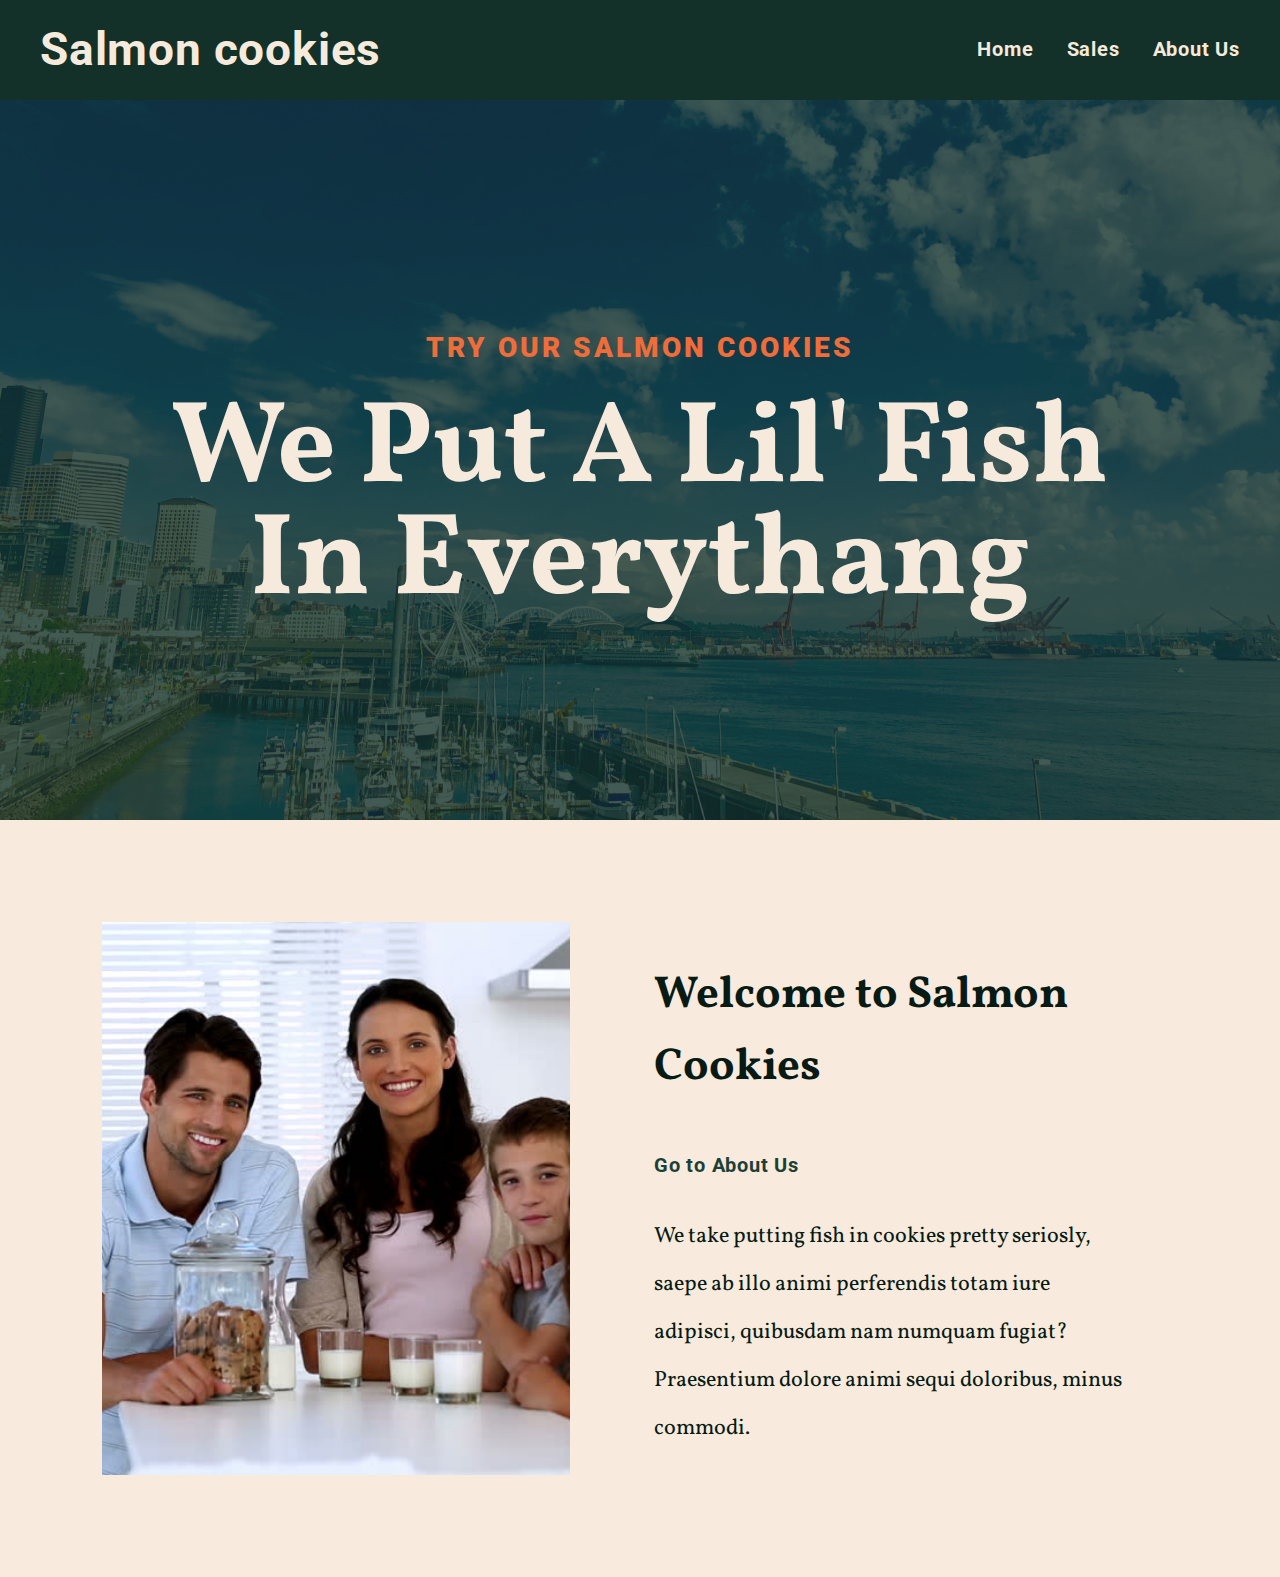
<file: index.html>
<!DOCTYPE html>
<html lang="en">
<head>
  <meta charset="UTF-8">
  <meta name="viewport" content="width=device-width, initial-scale=1.0">
  <title>Salmon Cookies</title>
  <link rel="stylesheet" href="./styles.css">
  <link href="https://fonts.googleapis.com/css2?family=Roboto:wght@100;700&family=Vollkorn:wght@500;900&display=swap" rel="stylesheet">
</head>
<body>
  <div class="container">
    <header>
      <nav>
  
        <div class="nav-wrapper">
          <div class="logo-wrapper">
            <a href="">
              <div class="link">

                <h3 class="h3">Salmon cookies</h3>

              </div>
            </a>
          </div>
  
          <div class="menu-wrapper">
            <a href="./index.html">Home</a>
           
            <a href="./sales.html">Sales</a>

            <a href="./aboutUs.html">About Us</a>

          </div>
        </div> <!--end of nav wrapper-->
  
        <div class="hero-wrapper">
          <div class="hero-content-wrapper">
            <h6>try our salmon cookies</h6>
            <h1>We Put A Lil' Fish In Everythang</h1>

          </div>
        </div>
  
  
      </nav>
  
  
  
    </header>
    <!--Need help with selctors not working the way they should-->
    <section id="location" style="background-color: #f8eadc; margin-top: -20px;">
      <div class="about-section">
        
        <div class='first-image'>

        </div >
        <div id='welcome'>
          <!--Sorry, I could not figure out why I was un able to select anything in the div-->
          <h2 style="font-size: clamp(2.8rem, 3vw, 3.25rem); line-height: 4.5rem;">Welcome to Salmon Cookies</h2>
          <a href="./aboutUs.html" style="color: #1c3f36; ">Go to About Us</a>
          <p>We take putting fish in cookies pretty seriosly, saepe ab illo animi perferendis totam iure adipisci, quibusdam nam numquam fugiat? Praesentium dolore animi sequi doloribus, minus commodi.</p>

        </div>

        

      </div>
  
    </section>

  </div><!--end on container-->
  

  
</body>

</html>
</file>
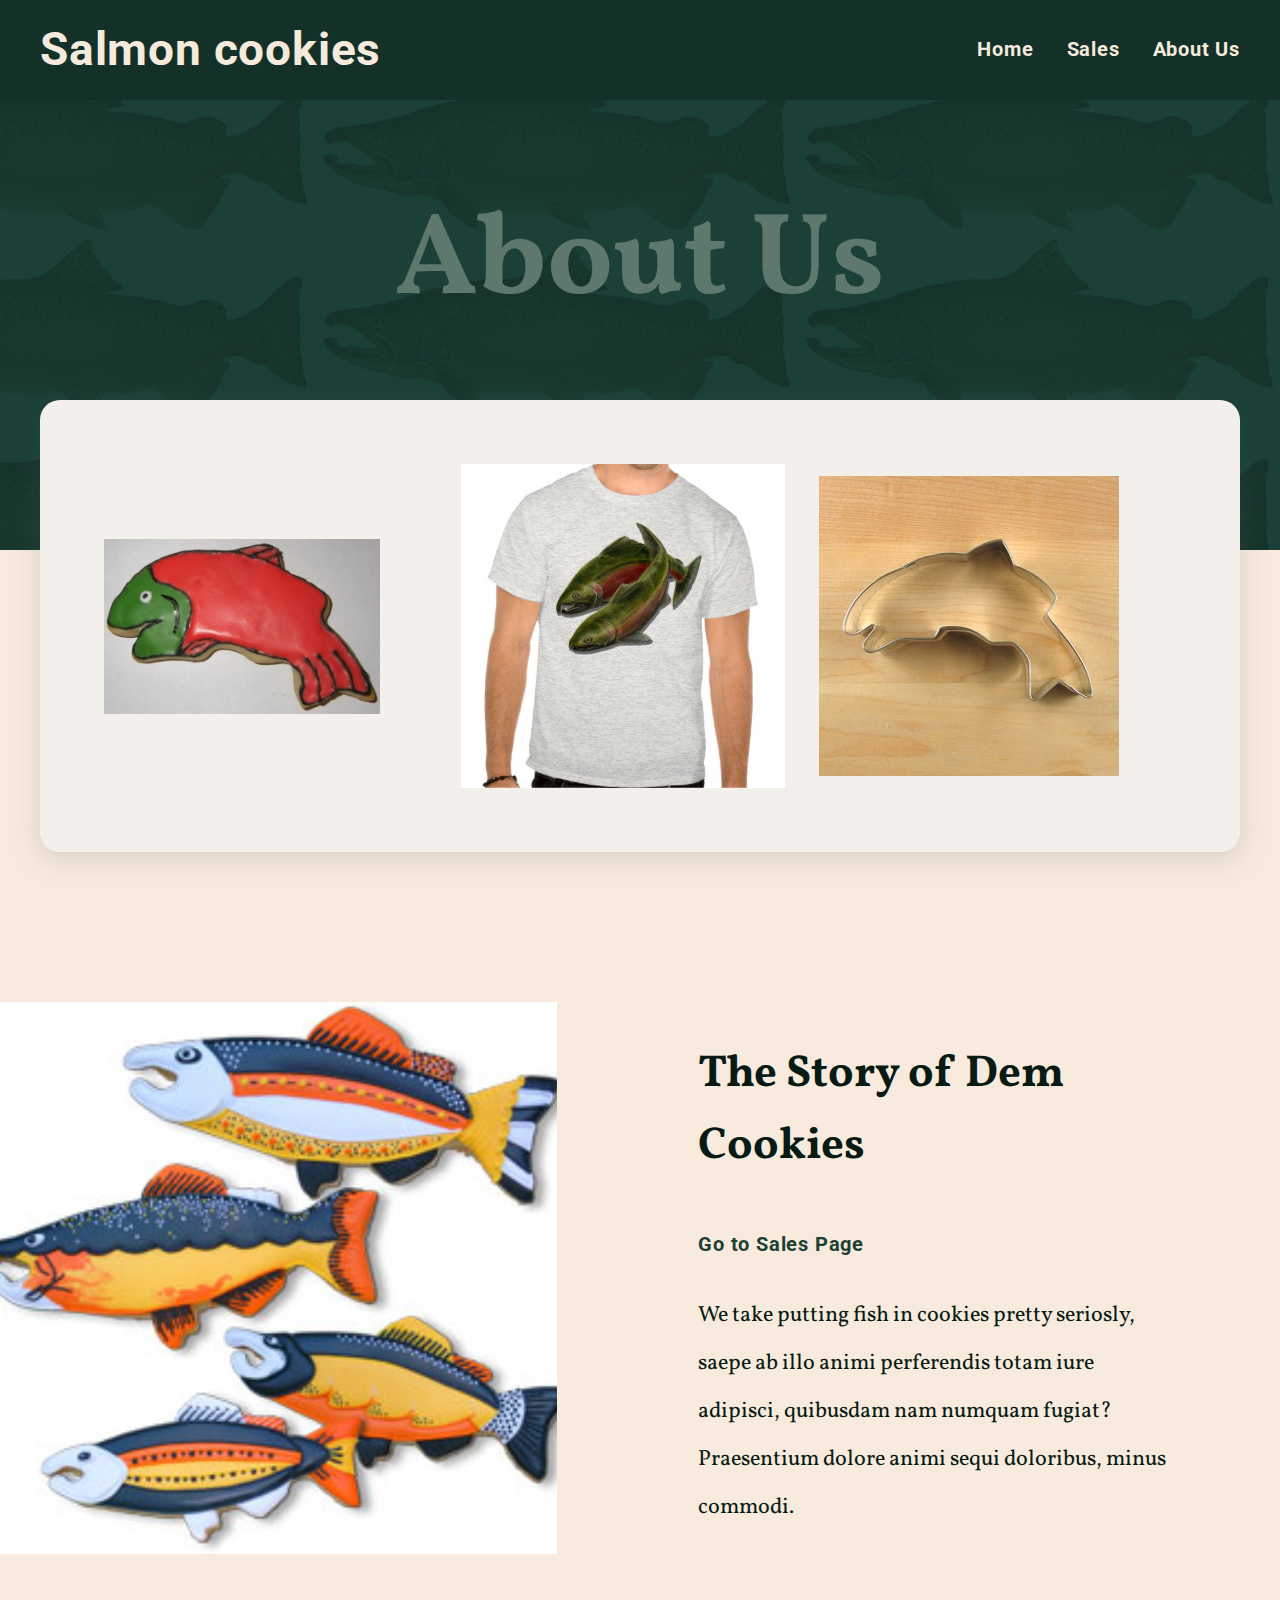
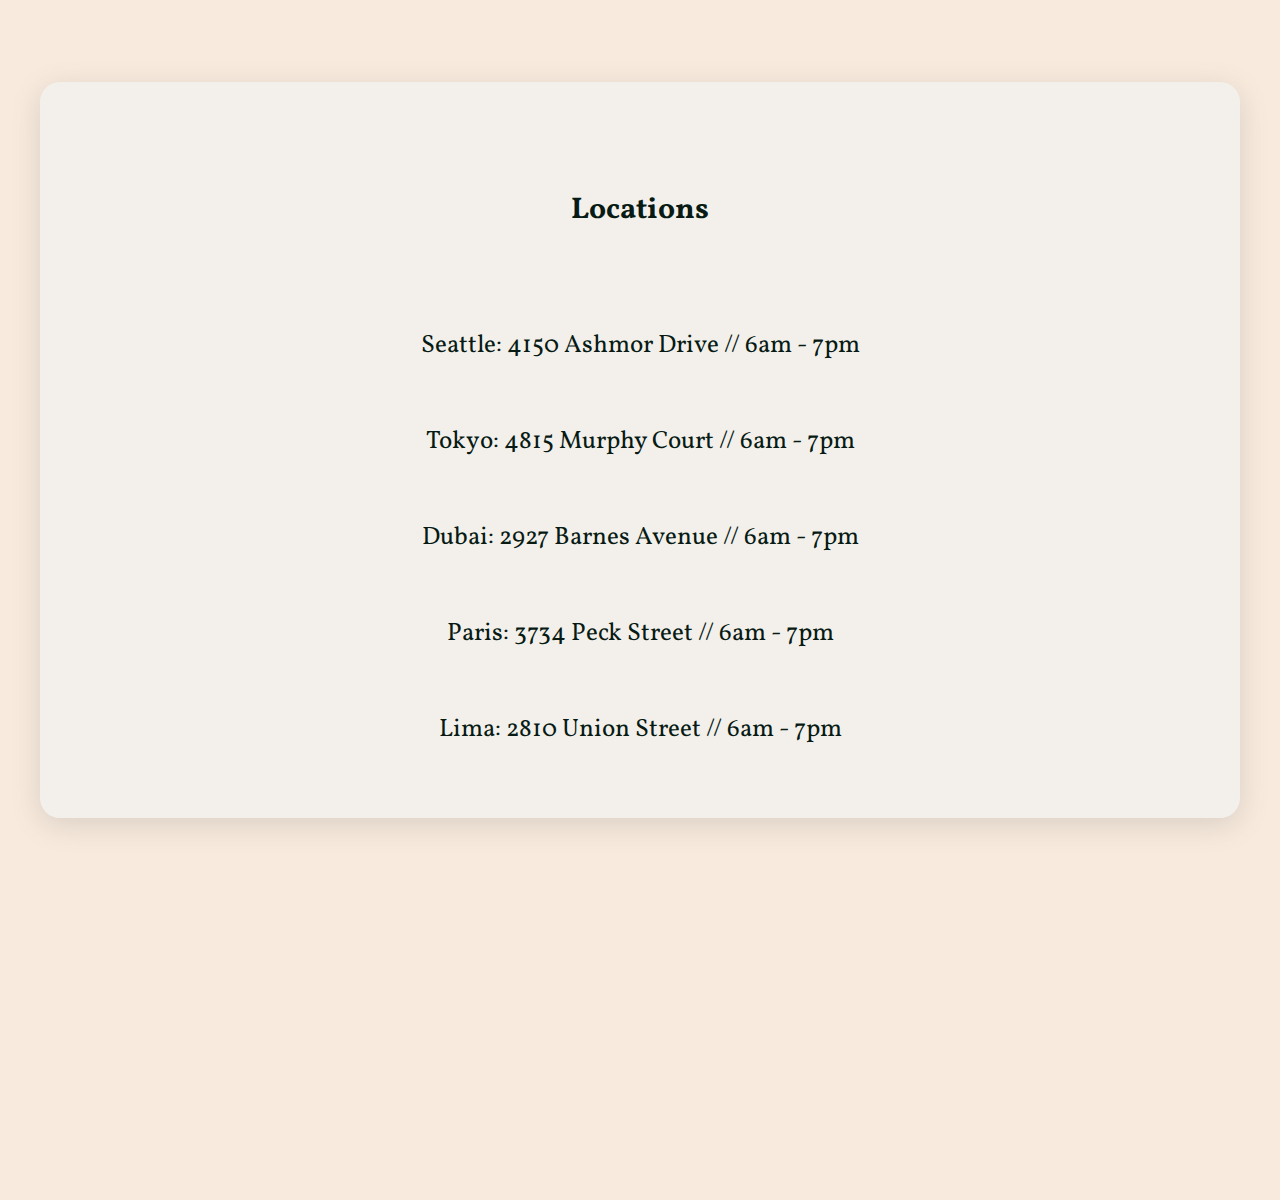
<file: aboutUs.html>
<!DOCTYPE html>
<html lang="en">
<head>
  <meta charset="UTF-8">
  <meta name="viewport" content="width=device-width, initial-scale=1.0">
  <title>Salmon Cookies</title>
  <link rel="stylesheet" href="./styles.css">
  <link href="https://fonts.googleapis.com/css2?family=Roboto:wght@100;700&family=Vollkorn:wght@500;900&display=swap" rel="stylesheet">
</head>
<body>
  <div class="container">
    <header>
      <nav>
  
        <div class="nav-wrapper">
          <div class="logo-wrapper">
            <a href="">
              <div class="link">
                <h3 class="h3">Salmon cookies</h3>

              </div>
            </a>
          </div>
  
          <div class="menu-wrapper">
            <a href="./index.html">Home</a>
           
            <a href="./sales.html">Sales</a>

            <a href="/aboutUs.html">About Us</a>

          </div>
        </div> <!--end of nav wrapper-->
  
        
          
  
      </nav>


       </header> <!--end of header-->

       <main>
         <div class="about-us-section">
           <h3 style=>About Us</h3>
           
        </div>
        <section class="images-grid">
          <div class="image-grid-wrapper">
            <img src="./images/frosted-cookie.jpg" alt="Salmon cookie">
            <img src="./images/shirt.jpg" alt="get the merch">
            <img src="./images/cutter.jpeg" alt="Salmon cookie">
          </div>

          <div class="about-section">
        
            <div class='second-image'>
    
            </div >
            <div id='welcome'>
              <!--Sorry, I could not figure out why I was un able to select anything in the div-->
              <h2 style="font-size: clamp(2.8rem, 3vw, 3.25rem); line-height: 4.5rem;">The Story of Dem Cookies</h2>
              <a href="./sales.html" style="color: #1c3f36; ">Go to Sales Page</a>
              <p>We take putting fish in cookies pretty seriosly, saepe ab illo animi perferendis totam iure adipisci, quibusdam nam numquam fugiat? Praesentium dolore animi sequi doloribus, minus commodi.</p>
    
            </div>
    
            
    
          </div>
          <div class="store-loc">
            <h4>Locations</h4>
            <ul>
              <li>Seattle: 4150 Ashmor Drive // 6am - 7pm</li>
              <li>Tokyo: 4815  Murphy Court // 6am - 7pm</li>
              <li>Dubai: 2927  Barnes Avenue // 6am - 7pm</li>
              <li>Paris: 3734  Peck Street // 6am - 7pm</li>
              <li>Lima: 2810  Union Street // 6am - 7pm</li>
            </ul>
          </div>
        </section>
        
    
        </section>
        



    </main>
  </div><!--end on container-->
  

  
</body>

</html>
</file>
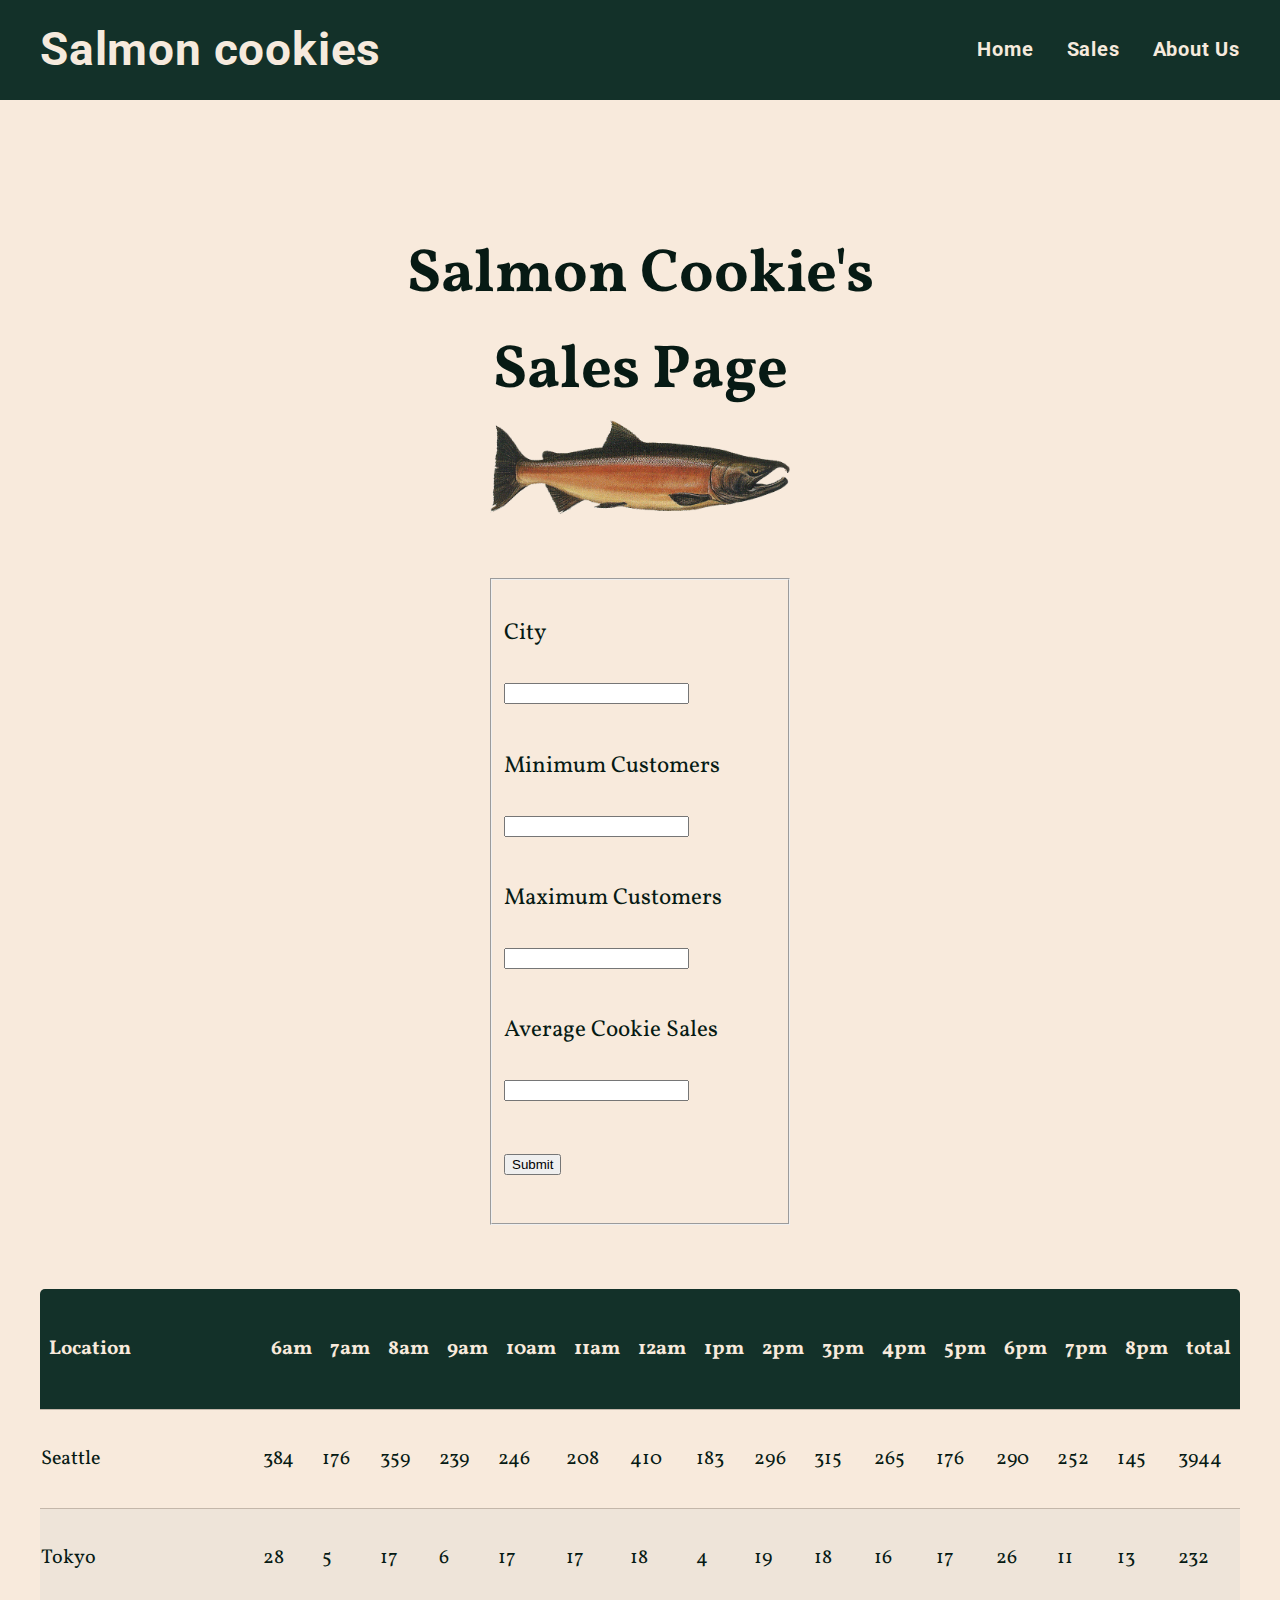
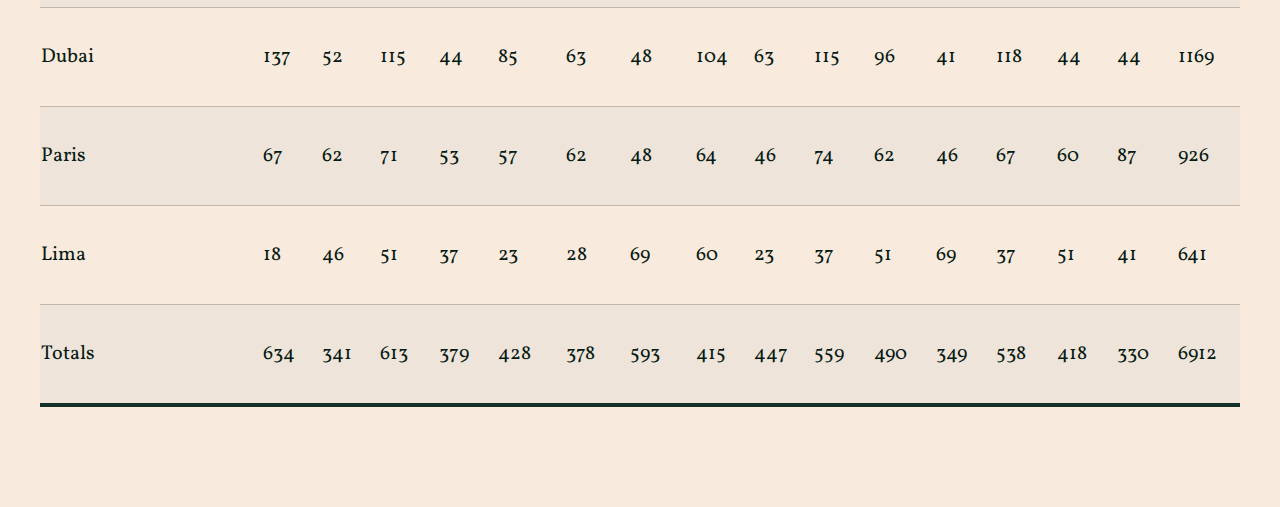
<file: sales.html>
<!DOCTYPE html>
<html lang="en">
<head>
  <meta charset="UTF-8">
  <meta name="viewport" content="width=device-width, initial-scale=1.0">
  <link rel="stylesheet" href="./styles.css">
  <link href="https://fonts.googleapis.com/css2?family=Roboto:wght@100;700&family=Vollkorn:wght@500;900&display=swap" rel="stylesheet">
  <title>Sales</title>
</head>
<body>
  <header>
    <nav>
  
      <div class="nav-wrapper">
        <div class="logo-wrapper">
          <a href="">
            <div class="link">

              <h3 class="h3">Salmon cookies</h3>

            </div>
          </a>
        </div>

        <div class="menu-wrapper">
          <a href="./index.html">Home</a>
         
          <a href="./sales.html">Sales</a>

          <a href="./aboutUs.html">About Us</a>

        </div>
      </div> <!-----end of nav wrapper------>
    
    </nav>  
  </header>

  <section class="table-content-wrapper">
    <div class="table-content">
      <h1>Salmon Cookie's Sales Page</h1>
      <img src="./images/salmon.png" alt="salmon">
      
      <form id="new-store-form">
        <fieldset>
          <label>City
            <input name="city" type="text" class="field"/>
  
          </label>
          <label>Minimum Customers
            <input type="text" name="minCustomers" class="field"/>
  
          </label>
          <label >Maximum Customers
            <input type="text" name="maxCustomers" class="field"/>
  
          </label>
          <label>Average Cookie Sales
            <input type="text" name="averageCookieSales" class="field"/>
  
          </label>
          <button>Submit</button>
        </fieldset>
      </form>
      
      
    
      <table class="sales-table">
        <tbody id="seattle-list">
      
        </tbody> 
        
      
      
        
      
      
      </table>

      <div id="spacer">
        

      </div>
  
      <div class="spacer">
        
  
      </div>
  
    </div> <!--end of table content-->




  </section>


<script src="app.js"></script>
</html>
</file>
<file: styles.css>
* {
   box-sizing: border-box; 
  }

body{
  
  margin: 0;
  padding: 0;
  font-family: 'Vollkorn', serif;
  -webkit-font-smoothing: antialiased;
  line-height: 6rem;
  font-weight: normal;
  font-style: normal;
  color: #071a14;
  


}


h6{
  
  font-family: 'Roboto', sans-serif;
  font-weight: 900;
  text-transform: uppercase;
  font-style: normal;
  font-style: normal;
  
}


@media screen and (max-width: 600px) {
  .hero-wrapper .hero-content-wrapper h6{
    
    font-size: 20px;
  
  }

  
}

.container{
  padding: 0;
  margin: 0 auto;
  width: 100vw;
  
 


}

a:visited {
  color:#f6eadd;
}

a:hover {
  background-color: #f06c39;
  
}

a {
  font-size: 20px;
  letter-spacing: .05rem;
  font-family: 'Roboto', sans-serif;
  font-weight: 700;

  color:#f6eadd;
  text-decoration: none; 
  
}


.menu-wrapper a:nth-child(1), .menu-wrapper a:nth-child(2){
  margin-right: 30px;
}




nav .nav-wrapper {
  padding: 0 40px 0 40px;
  display: flex;
  flex-direction: row;
  justify-content: space-between;
  align-items: center;
  color: #f6eadd;
  background-color: #133129;
  height: 100px;

  

}


nav {
  padding: 0;
  margin: 0;
}

.logo-wrapper a:link h3 {
  color: #f6eadd;
  font-size: clamp(1.88rem, 5vw, 2.85rem);
}




.hero-wrapper{
  display: flex;
  flex-direction: column;
  justify-content: center;
  text-align: center;
  align-items: center;
  width: 100%;
  height: 80vh;
  /*credit to By twenty20photos downloaded on envato*/
  background: url('./images/seattle.jpg');
  background-position: bottom; 
  background-repeat: no-repeat; 
  background-size: cover;
  position: relative; 
  margin: 0;
  padding: 0;
  overflow: hidden;
  
  
}

.hero-wrapper::after {
  content: '';
  display: block;
  width: 100%;
  height: 100%;
  background-color: #133129;
  position: absolute;
  top:0;
  left: 0;
  opacity: .8;
  z-index: 0;
  margin: 0;
  padding: 0;
  
}

.hero-wrapper > * {
  z-index: 10;
  
}

.hero-content-wrapper{
  padding: 30px;
  max-width: clamp(1000px,500px,800px);
  margin: auto;
}

.hero-wrapper h1 {
  
  font-size: clamp(4.8rem, 11vw, 7.25rem);
  line-height: 7rem;
  color: #f6eadd;
  padding: 0;
  margin: 0;
}

@media screen and (max-width: 600px) {
  .hero-wrapper h1 {
  
    
    line-height: 5rem;
   
  }
}

.hero-wrapper h6 {
  font-size: 28px;
  letter-spacing: 3px;
  color: #f06c39;
  padding: 0;
  margin: 0;
  
}





/*--------------end of header -------------*/
.location {
  background-color: #f8eadc;
  margin-top: -20px;
}
.about-section{
  
  display: grid;
  grid-template-columns: 1fr 1.3fr;
  max-width: 1500px;
  margin: auto;
  
}

@media screen and (max-width: 700px) {
  .about-section{

    display: grid;
    grid-template-columns: 1fr;
    max-width: 1500px;
    margin: auto;
    
  }

  
  .first-image{ 
    width: 100vw;
    height: 500px;
    
  

  }
  .second-image{ 
    width: 100vw;
    height: 500px;
    
  

  }
}

#location .about-section {
 
  padding: 8%;
  margin-top: 20px;
  

}



.first-image{ 
  

 
  background-image: url('./images/family.jpg');
  background-position: bottom; 
  background-repeat: no-repeat; 
  background-size: cover;
}



div#welcome {
  font-size: 22px;
  line-height: 3rem;
  max-width: 500px;
  padding: 0 0 0 30px;
  margin: auto;
}






/* --------------- start of the about us section on about us page --------------------*/



.about-us-section{
  height: 50vh;
  background-image: url(./images/chinook.jpg);
  background-size: auto;
  background-position: right;
  background-repeat: repeat;
  background-color: #133129;
  background-blend-mode: multiply;
  overflow: hidden;
  position: relative;
  
}

.about-us-section::after {
  content: '';
  display: block;
  width: 100%;
  height: 100%;
  background-color: #1e473d;
  position: absolute;
  top:0;
  left: 0;
  opacity: .7;
  z-index: 0;
  margin: 0;
  padding: 0;
  
}

.about-us-section > * {
  display: flex;
  max-width: auto;
  justify-content: center;
  align-items: center;
  font-size: clamp(4.8rem, 11vw, 7.25rem);
  color: #f8eadc;
  z-index: 10;
  
  
}

.image-grid-wrapper{
  transform: translateY(-150px);
  margin-top: -40px;
  border-radius: 20px;
  padding: 5%;
  display: grid;
  margin: auto;
  justify-content: space-between;
  max-width: 1200px;
  align-items: center;
  grid-template-columns: 1fr 1fr 1fr;
  background-color: #f3f0eb;
  z-index: 20;
  box-shadow: rgba(100, 100, 111, 0.2) 0px 7px 29px 0px;
}

.images-grid{
  background-color: #f8eadc;
  height: 250vh;
}

.store-loc {
  width: 1200px;
  margin: auto;
  



}


.second-image{ 
  

 
  background-image: url('./images/fish.jpg');
  background-position: bottom; 
  background-repeat: no-repeat; 
  background-size: cover;
}

.store-loc{
  text-align: center;
  padding: 40px;
  background-color: #f3f0eb;
  margin: 10% auto 10% auto;
  border-radius: 20px;
  box-shadow: rgba(100, 100, 111, 0.2) 0px 7px 29px 0px;
}

.store-loc h4{

  font-size: 30px;
  padding: 0;
}



ul > li {
  list-style-type: none;
  margin: 0;
  padding: 0;
  font-size: 25px;
}

div ul{
  padding: 0;
  margin: 0;
}

/* -------------------------------- table --------------------------------*/

.table-content{
  background-color: #f8eadc;
  
}



.sales-table {
 
  background-color: #f8eadc;
  min-width: 1000px;
  max-width: 1200px;
  margin: auto;
  border-collapse: collapse;
  border-radius: 5px 5px 0 0;
  overflow: hidden;
 
  
}


table{
  margin: auto;
  padding: 40px;
  font-size: 20px;
}

.table-content h1 {
  padding-top: 10%;
  margin: auto;
  max-width: 500px;
  font-size: clamp(3.8rem, 4vw, 3.25rem);
  text-align: center;
  
}

.table-content img{

  display: block;
  padding-bottom: 5%;

  margin: auto;
  max-width: 300px;
  justify-content: center;
  align-items: center;
}


#seattle-list tr th{
  width: 100%;

  background-color: #133129;
  color: #f8eadc;
  text-align: left;
  margin: 0;
  padding: 12px 9px;


}


#seattle-list tr{
  padding: 12px 15px;
}

tbody tr{
  border-bottom: 1px solid #c4b7aa ;
}

#seattle-list tr:nth-last-of-type(odd){
  background-color: #eee4d9;
}
#seattle-list tr:last-of-type{
  border-bottom: 4px solid #133129;
}



fieldset{
  margin: auto;
}


#new-store-form{
  height: 100%;
  max-width: 300px;
  margin: auto;
  padding-bottom: 5%;
}

label{
  
  font-size: 23px;
}

#spacer{
  height: 100px;
}

.field{
  display: grid;
  grid-template-columns: max-content 1fr;
  grid-column-gap: 1em;
  margin-bottom: 1em;

/*------------------------form-----------------------*/

#new-store-form{
  padding-bottom: 5%;
  margin: auto;
  max-width: 1200px;
}

label, button{

  margin: auto;
  display: flex;
  font-size: 23px;
  align-items: center;
  justify-content: center;

}

input{
  width: 250px;
  padding: 5px;
  -webkit-box-sizing: border-box; 
  -moz-box-sizing: border-box;    
  box-sizing: border-box;  

}

label{
  padding: 20px;
}


.spacer{
  background-color:#f8eadc;
  display: flex;
  justify-content: center;
  
  height: 100px;

}
</file>
